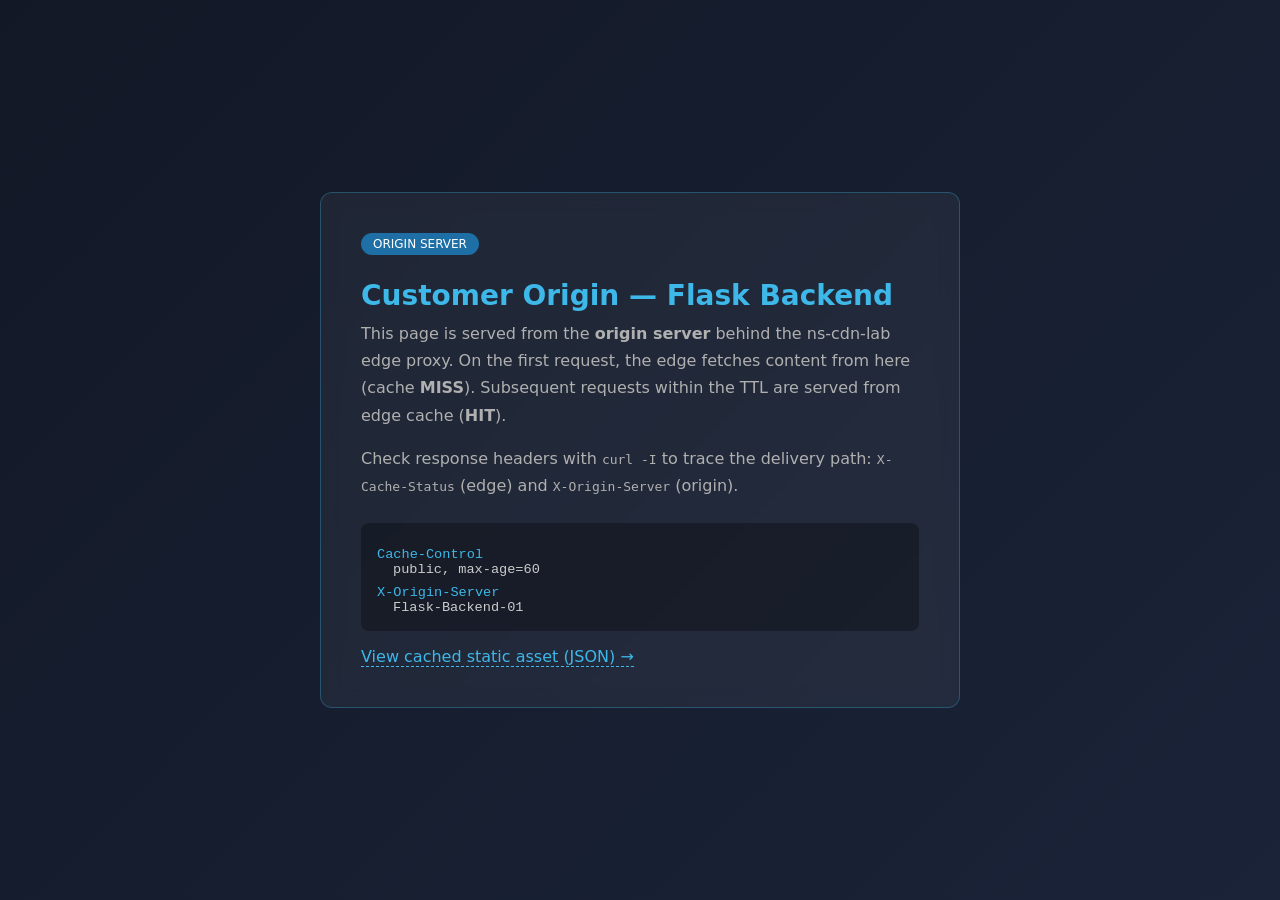
<file: origin/templates/index.html>
<!DOCTYPE html>
<html lang="en">
<head>
    <meta charset="UTF-8">
    <meta name="viewport" content="width=device-width, initial-scale=1.0">
    <title>ns-cdn-lab — Origin Server</title>
    <style>
        :root {
            --edge-blue: #1d6fa5;
            --edge-dark: #121826;
            --edge-accent: #3db8e8;
        }
        * { box-sizing: border-box; margin: 0; padding: 0; }
        body {
            font-family: 'Segoe UI', system-ui, sans-serif;
            background: linear-gradient(135deg, var(--edge-dark) 0%, #1a2338 100%);
            color: #e8e8e8;
            min-height: 100vh;
            display: flex;
            align-items: center;
            justify-content: center;
            padding: 2rem;
        }
        .card {
            background: rgba(255, 255, 255, 0.05);
            border: 1px solid rgba(61, 184, 232, 0.3);
            border-radius: 12px;
            padding: 2.5rem;
            max-width: 640px;
            backdrop-filter: blur(10px);
        }
        h1 { color: var(--edge-accent); margin-bottom: 0.5rem; font-size: 1.75rem; }
        .badge {
            display: inline-block;
            background: var(--edge-blue);
            color: white;
            padding: 0.25rem 0.75rem;
            border-radius: 999px;
            font-size: 0.75rem;
            margin-bottom: 1.5rem;
        }
        p { line-height: 1.7; margin-bottom: 1rem; color: #b0b0b0; }
        .headers {
            background: rgba(0, 0, 0, 0.3);
            border-radius: 8px;
            padding: 1rem;
            font-family: 'Courier New', monospace;
            font-size: 0.85rem;
            margin-top: 1.5rem;
        }
        .headers dt { color: var(--edge-accent); margin-top: 0.5rem; }
        .headers dd { color: #ccc; margin-left: 1rem; }
        .asset-link {
            display: inline-block;
            margin-top: 1rem;
            color: var(--edge-accent);
            text-decoration: none;
            border-bottom: 1px dashed var(--edge-accent);
        }
        .asset-link:hover { color: white; }
    </style>
</head>
<body>
    <div class="card">
        <span class="badge">ORIGIN SERVER</span>
        <h1>Customer Origin — Flask Backend</h1>
        <p>
            This page is served from the <strong>origin server</strong> behind the
            ns-cdn-lab edge proxy. On the first request, the edge fetches content from
            here (cache <strong>MISS</strong>). Subsequent requests within the TTL
            are served from edge cache (<strong>HIT</strong>).
        </p>
        <p>
            Check response headers with <code>curl -I</code> to trace the delivery path:
            <code>X-Cache-Status</code> (edge) and <code>X-Origin-Server</code> (origin).
        </p>
        <dl class="headers">
            <dt>Cache-Control</dt>
            <dd>public, max-age=60</dd>
            <dt>X-Origin-Server</dt>
            <dd>Flask-Backend-01</dd>
        </dl>
        <a class="asset-link" href="/static/asset.json">View cached static asset (JSON) →</a>
    </div>
</body>
</html>
</file>
